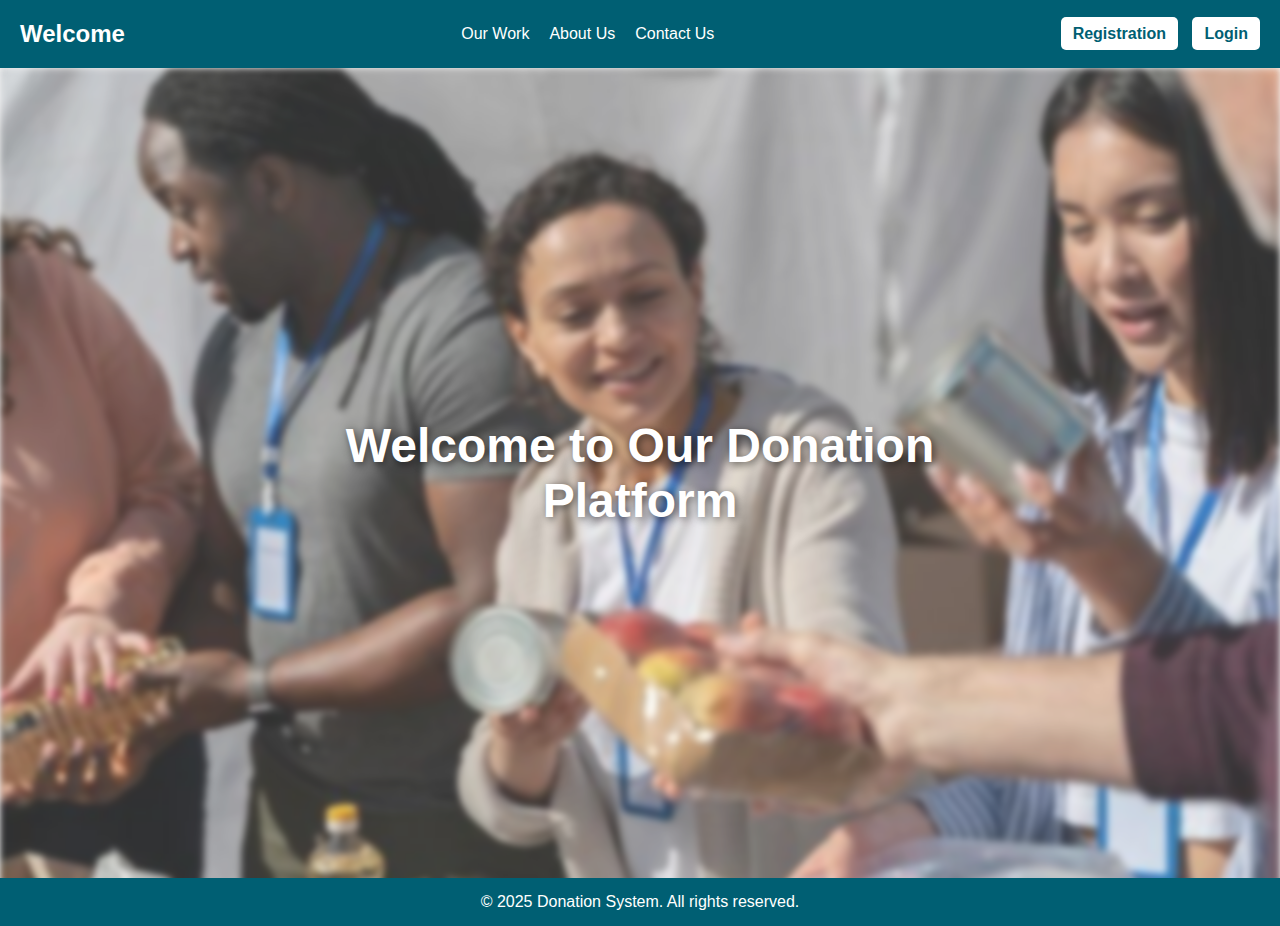
<file: index.html>
<!DOCTYPE html>
<html lang="en">
<head>
  <meta charset="UTF-8" />
  <meta name="viewport" content="width=device-width, initial-scale=1.0" />
  <title>Donation System - Welcome</title>
  <link rel="stylesheet" href="style.css" />
</head>
<body>
  <header>
    <div class="logo">Welcome</div>
    <nav>
      <ul>
        <li><a href="#">Our Work</a></li>
        <li><a href="#">About Us</a></li>
        <li><a href="#">Contact Us</a></li>
      </ul>
    </nav>
    <div class="auth-buttons">
      <a href="registration.html" class="btn">Registration</a>
      <a href="login.html" class="btn">Login</a>
    </div>
  </header>

  <main>
  <div class="image-container">
    <img src="img/welcome.jpg" alt="Welcome Image" class="main-image" />
    <div class="image-text">Welcome to Our Donation Platform</div>
  </div>
  </main>


  <footer>
    <p>&copy; 2025 Donation System. All rights reserved.</p>
  </footer>
</body>
</html>
</file>
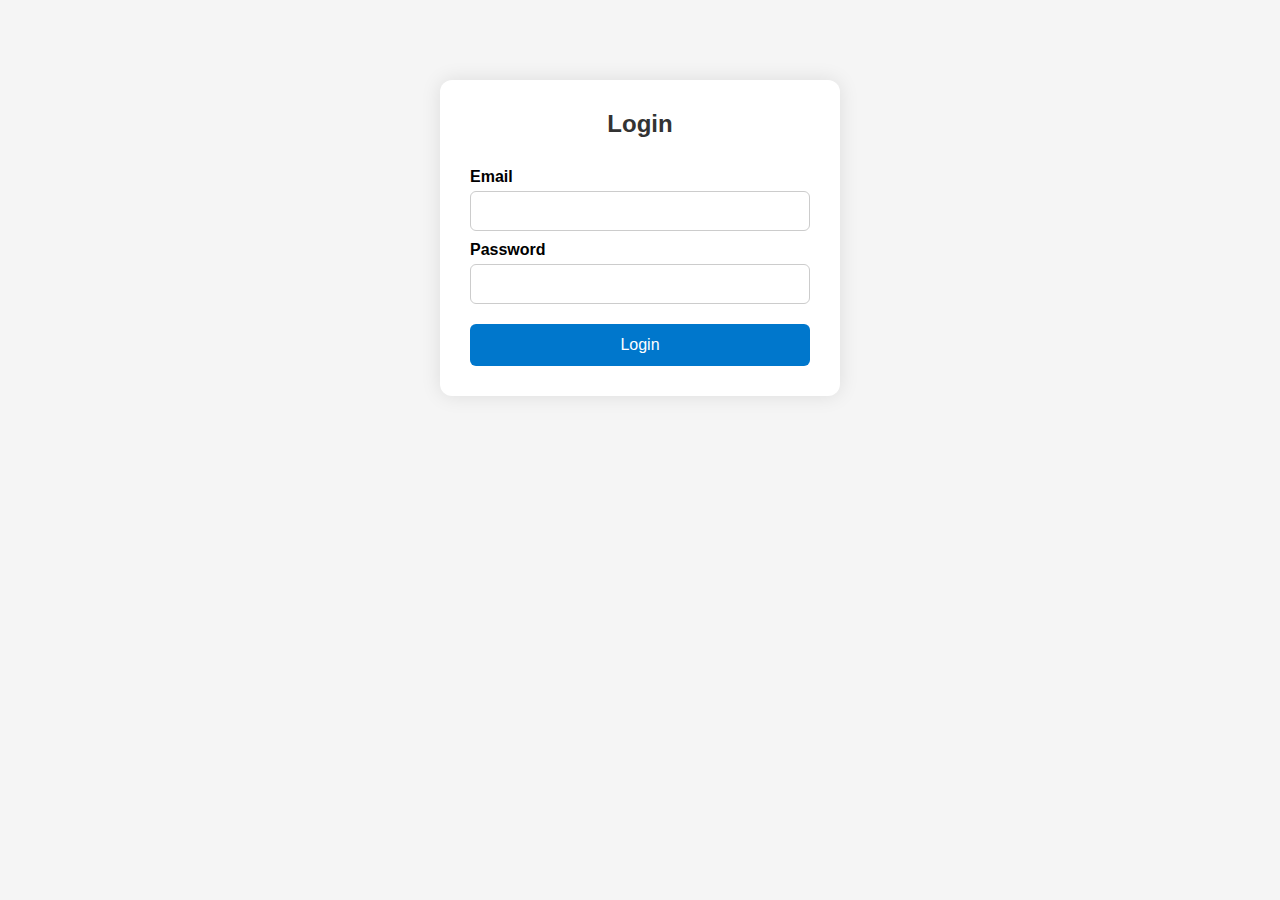
<file: login.html>
<!DOCTYPE html>
<html lang="en">
<head>
  <meta charset="UTF-8" />
  <meta name="viewport" content="width=device-width, initial-scale=1.0" />
  <title>Login</title>
  <link rel="stylesheet" href="style.css" />
</head>
<body>

  <div class="form-container">
    <h2>Login</h2>
    <form action="/login" method="POST">
      <label for="email">Email</label>
      <input type="email" id="email" name="email" required />

      <label for="password">Password</label>
      <input type="password" id="password" name="password" required />

      <button type="submit">Login</button>
    </form>
  </div>

</body>
</html>
</file>
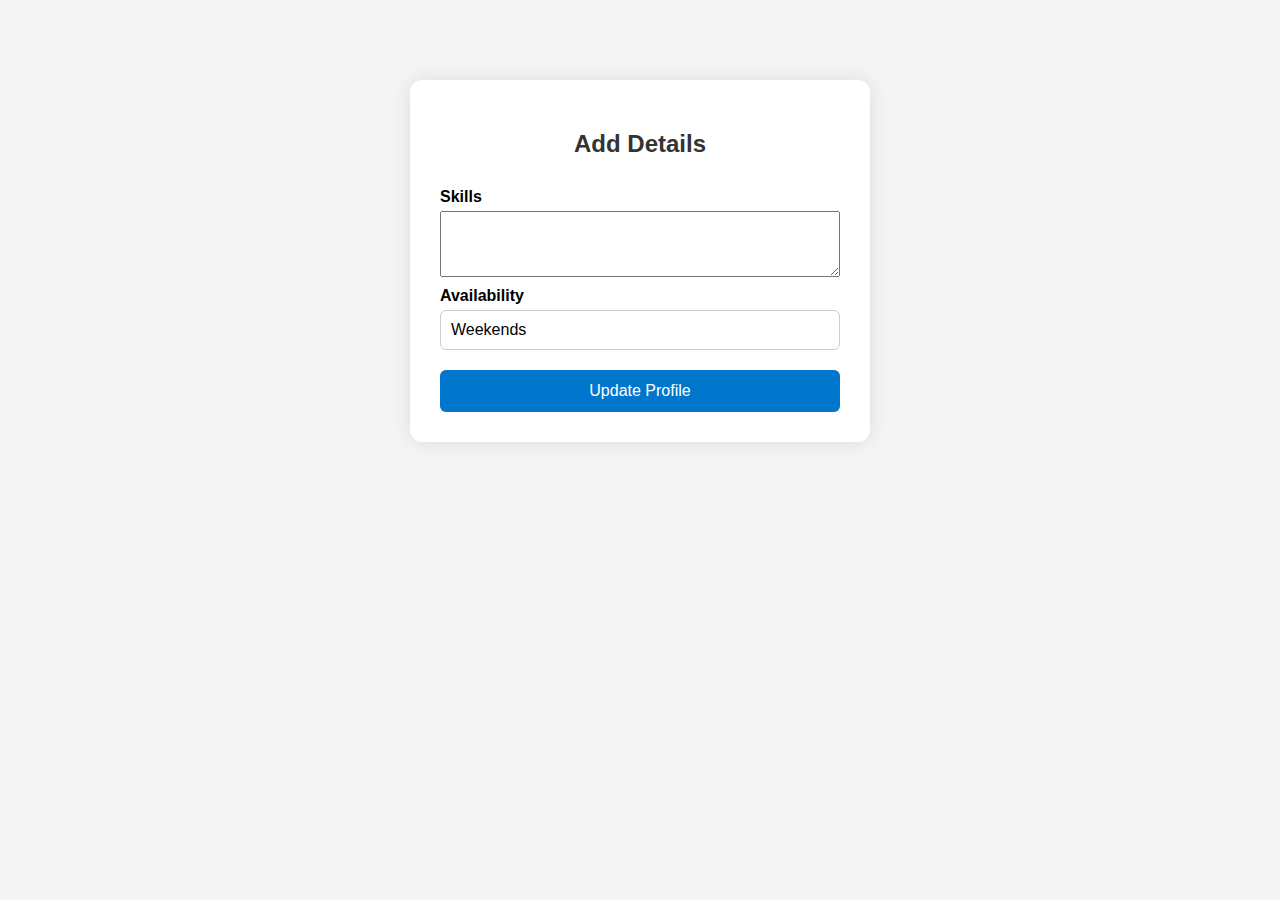
<file: volunteer/profile.html>
<!DOCTYPE html>
<html lang="en">
<head>
  <meta charset="UTF-8" />
  <meta name="viewport" content="width=device-width, initial-scale=1.0" />
  <title>Login</title>
  <link rel="stylesheet" href="style.css" />
</head>
<body>

  <div class="form-container">
    <h2>Add Details</h2>
   <form id="profileForm">
    <label for="name">Skills</label>
    <textarea id="description" name="description" rows="4" required></textarea>

    <label for="availability">Availability</label>
    <input type="text" id="availability" name="availability" value="Weekends" required />

    <button type="submit">Update Profile</button>
  </form>
  </div>

</body>
</html>
</file>
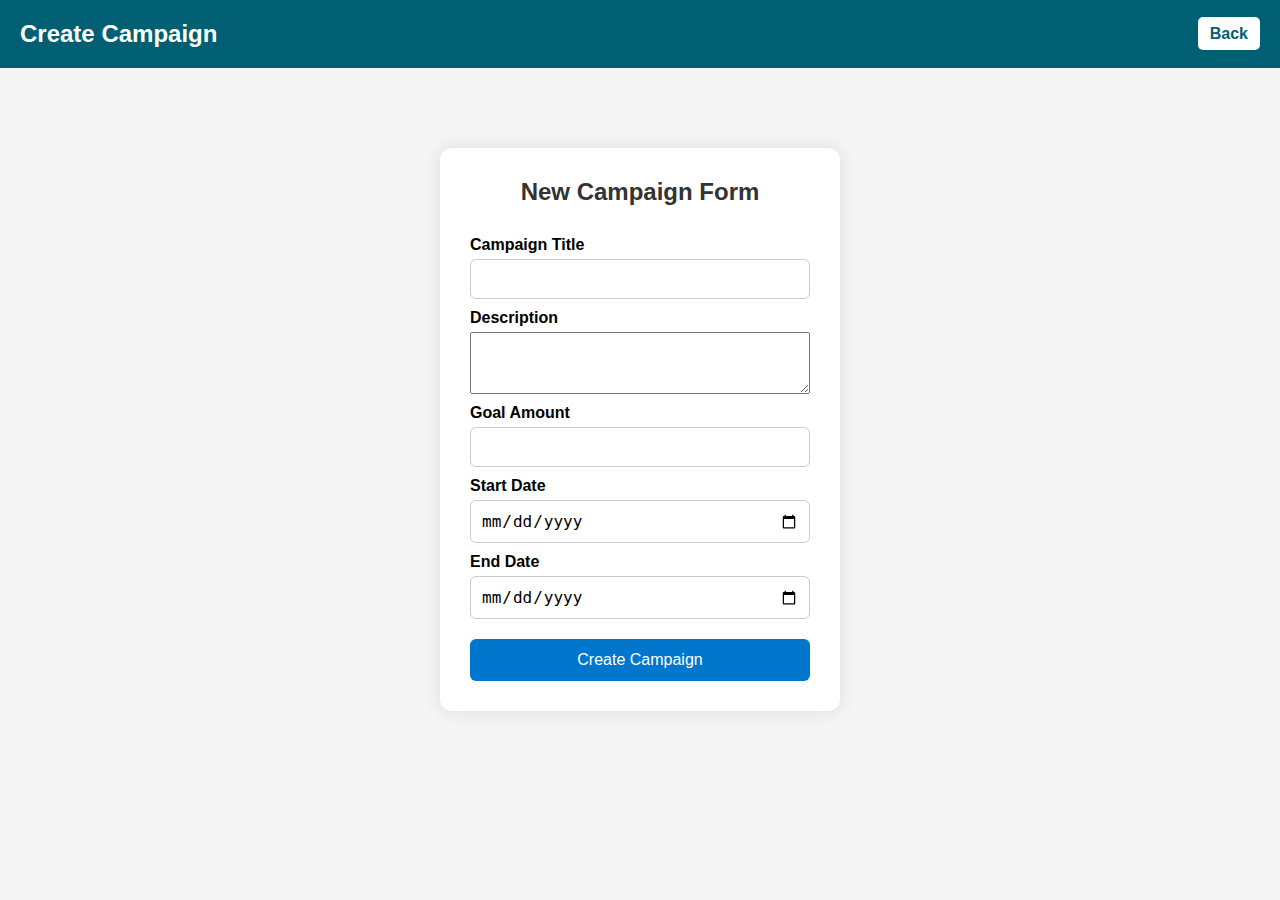
<file: donation-backend/donation-backend/src/main/resources/static/campaign.html>
<!DOCTYPE html>
<html lang="en">
<head>
  <meta charset="UTF-8" />
  <meta name="viewport" content="width=device-width, initial-scale=1.0"/>
  <title>Create Campaign</title>
  <link rel="stylesheet" href="style.css" />
</head>
<body>

  <header>
    <div class="logo">Create Campaign</div>
    <div class="auth-buttons">
      <a href="admin-dashboard.html" class="btn">Back</a>
    </div>
  </header>

  <main>
    <div class="form-container">
      <h2>New Campaign Form</h2>
      <form action="http://localhost:8080/api/campaigns" method="POST" id="campaignForm">
        <label for="title">Campaign Title</label>
        <input type="text" id="title" name="title" required />

        <label for="description">Description</label>
        <textarea id="description" name="description" rows="4" required></textarea>

        <label for="goal">Goal Amount </label>
        <input type="number" id="goal" name="goal_amount" step="0.01" required />
        
        <label for="start">Start Date</label>
        <input type="date" id="start" name="start_date" required />

        <label for="end">End Date</label>
        <input type="date" id="end" name="end_date" required />

        <button type="submit">Create Campaign</button>
      </form>
    </div>
  </main>

  <script src="js/campaign.js"></script>
</body>
</html>
</file>
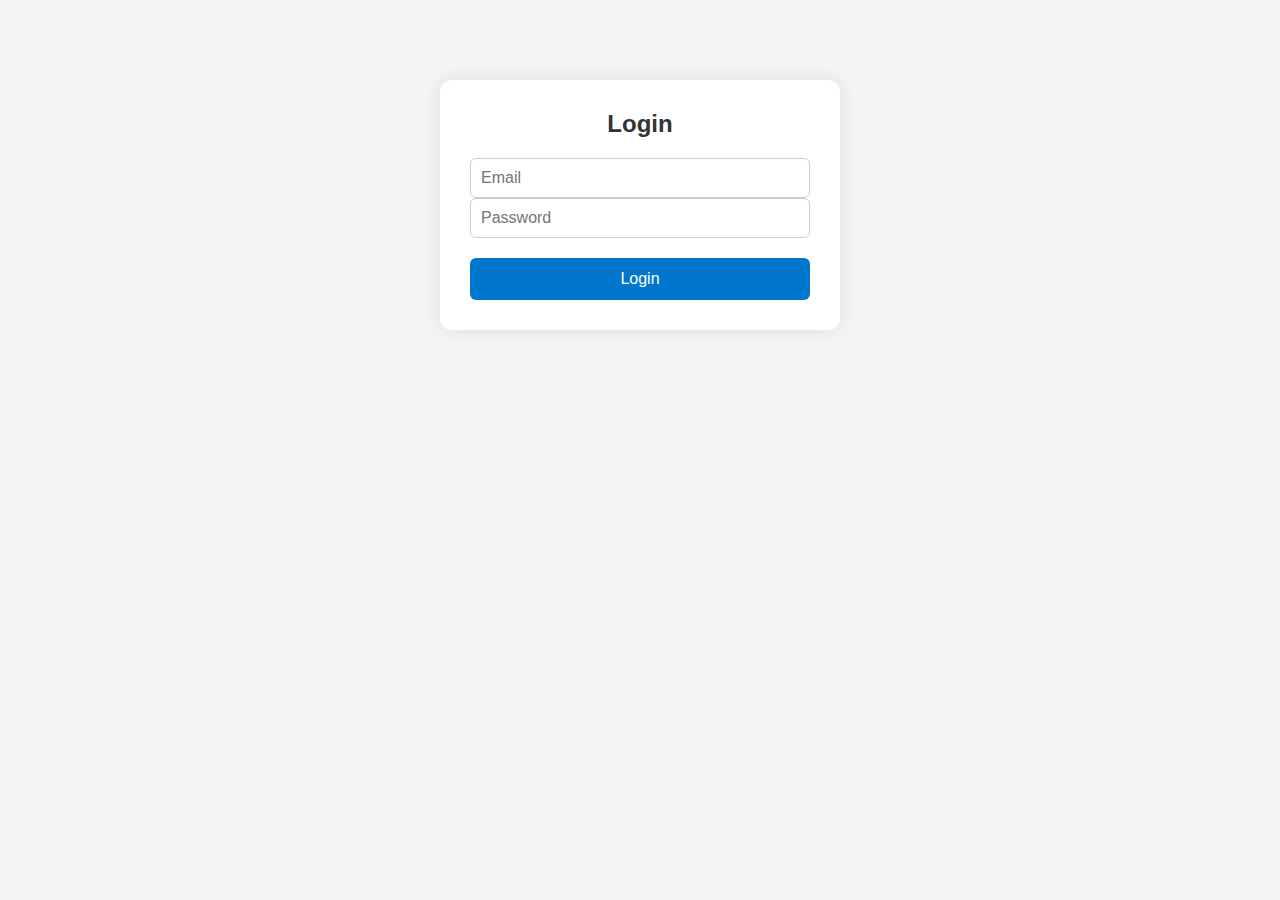
<file: donation-backend/donation-backend/src/main/resources/static/login.html>
<!DOCTYPE html>
<html lang="en">
<head>
  <meta charset="UTF-8" />
  <meta name="viewport" content="width=device-width, initial-scale=1.0" />
  <title>Login</title>
  <link rel="stylesheet" href="style.css" />
</head>
<body>

  <div class="form-container">
    <h2>Login</h2>
    <form id="login-form">
  <input type="email" id="email" placeholder="Email" required />
  <input type="password" id="password" placeholder="Password" required />
  <button type="submit">Login</button>
</form>

<script>
document.getElementById("login-form").addEventListener("submit", async function(e) {
  e.preventDefault();

  const email = document.getElementById("email").value;
  const password = document.getElementById("password").value;

  try {
    const response = await fetch("http://localhost:8080/api/login", {
      method: "POST",
      headers: {
        "Content-Type": "application/x-www-form-urlencoded",
      },
      body: `email=${email}&password=${password}`
    });

    const result = await response.text();

    if (response.ok) {
      // Extract role from response (e.g. "Login successful as donor")
      const role = result.split(" ").pop();

      // Redirect based on role
      if (role === "donor") {
        window.location.href = "http://127.0.0.1:5500/donation-backend/donation-backend/src/main/resources/static/donor/donor.html";
      } else if (role === "volunteer") {
        window.location.href = "http://127.0.0.1:5500/donation-backend/donation-backend/src/main/resources/static/volunteer/dashboard.html";
      } else if (role === "admin") {
        window.location.href = "admin/admin.html";
      } else {
        alert("Unknown role.");
      }
    } else {
      alert(result); // show error from backend
    }
  } catch (err) {
    alert("Error logging in. Check backend connection.");
  }
});
</script>


</body>
</html>
</file>
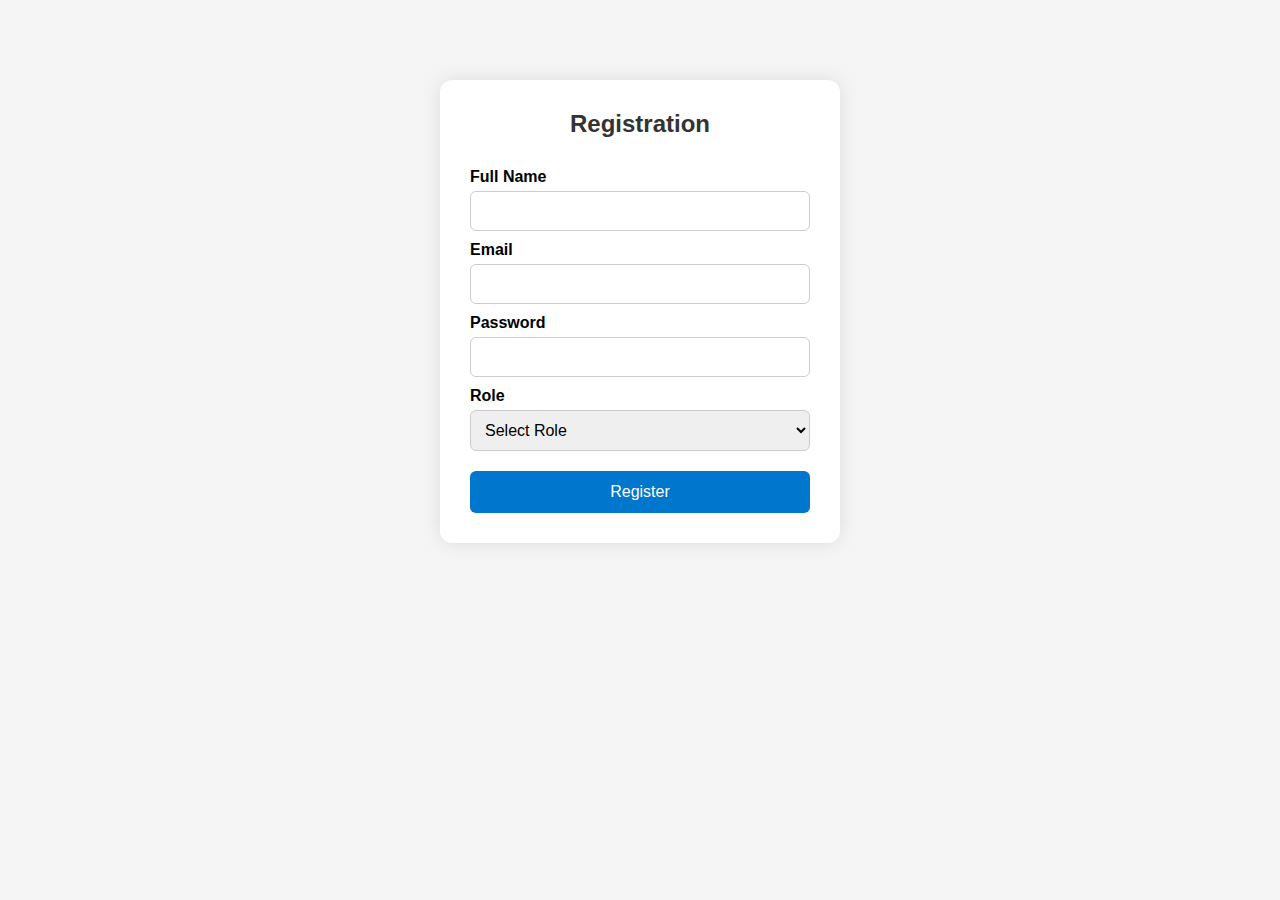
<file: donation-backend/donation-backend/src/main/resources/static/registration.html>
<!DOCTYPE html>
<html lang="en">
<head>
  <meta charset="UTF-8" />
  <meta name="viewport" content="width=device-width, initial-scale=1.0" />
  <title>Register</title>
  <link rel="stylesheet" href="style.css" />
</head>
<body>

  <div class="form-container">
    <h2>Registration</h2>
    <form action="http://localhost:8080/api/register" method="POST" id="registrationForm">
      <label for="name">Full Name</label>
      <input type="text" id="name" name="name" required />

      <label for="email">Email</label>
      <input type="email" id="email" name="email" required />

      <label for="password">Password</label>
      <input type="password" id="password" name="password" required />

      <label for="role">Role</label>
      <select id="role" name="role" required>
        <option value="">Select Role</option>
        <option value="donor">Donor</option>
        <option value="volunteer">Volunteer</option>
      </select>

      <button type="submit">Register</button>
    </form>
  </div>
<script src="js/register.js"></script>
</body>
</html>
</file>
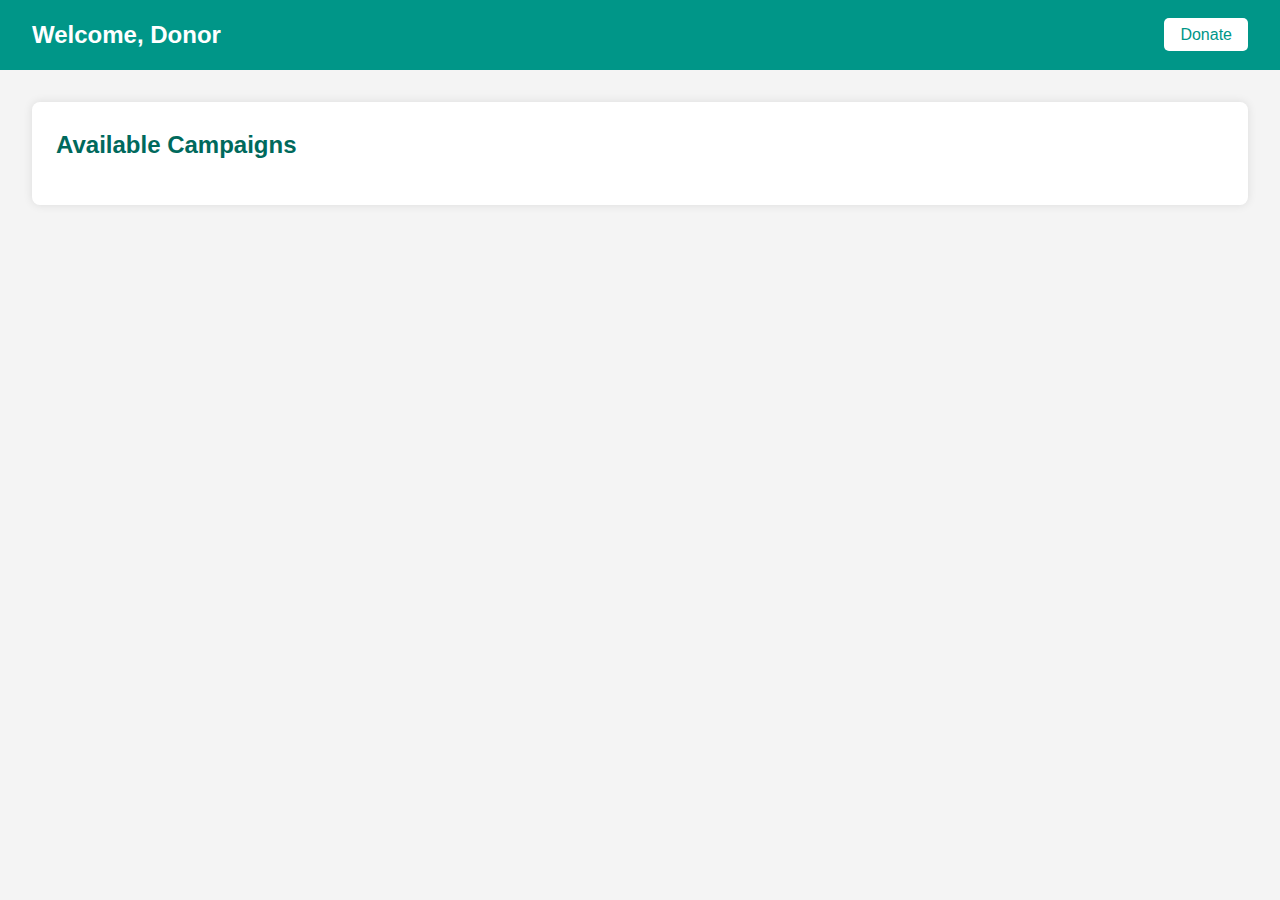
<file: donation-backend/donation-backend/src/main/resources/static/donor/donor.html>
<!DOCTYPE html>
<html lang="en">
<head>
  <meta charset="UTF-8" />
  <title>Donor Dashboard</title>
  <link rel="stylesheet" href="style.css" />
</head>
<body>
  <header>
    <div class="logo">Welcome, Donor</div>
    <div class="auth-buttons">
      <a href="donate.html" class="btn">Donate</a>
    </div>
  </header>
  <main>
  <section id="campaigns">
    <h2>Available Campaigns</h2>
    <div id="campaignList"></div>
  </section>
</main>

<script>
  // Fetch campaign data from Spring Boot
  fetch('http://localhost:8080/api/campaigns')
    .then(response => response.json())
    .then(data => {
      const list = document.getElementById('campaignList');

      if (data.length === 0) {
        list.innerHTML = "<p>No campaigns found.</p>";
        return;
      }

      data.forEach(campaign => {
        const div = document.createElement('div');
        div.innerHTML = `
          <h3>${campaign.title}</h3>
          <p>${campaign.description}</p>
          <p><strong>Goal:</strong> ${campaign.goalAmount}</p>
          <p><strong>From:</strong> ${campaign.startDate} <strong>To:</strong> ${campaign.endDate}</p>
          <hr/>
        `;
        list.appendChild(div);
      });
    })
    .catch(error => {
      console.error('Error fetching campaigns:', error);
    });
</script>
</body>
</html>
</file>
<file: style.css>
* {
  margin: 0;
  padding: 0;
  box-sizing: border-box;
}

body {
  font-family: Arial, sans-serif;
  background-color: #f5f5f5;
}

header {
  display: flex;
  justify-content: space-between;
  align-items: center;
  padding: 20px;
  background-color: #005f73;
  color: white;
}

.logo {
  font-size: 24px;
  font-weight: bold;
}

nav ul {
  list-style: none;
  display: flex;
  gap: 20px;
}

nav ul li a {
  color: white;
  text-decoration: none;
}

.auth-buttons .btn {
  background-color: white;
  color: #005f73;
  padding: 8px 12px;
  margin-left: 10px;
  text-decoration: none;
  border-radius: 5px;
  font-weight: bold;
}

.image-container {
  position: relative;
  width: 100%;
  max-height: 90vh; /* adjust as needed */
  overflow: hidden;
}

.main-image {
  width: 100%;
  height: auto;
  display: block;
  filter: blur(3px); /* Optional: make image blurry */
  opacity: 0.8;
}

.image-text {
  position: absolute;
  top: 50%;
  left: 50%;
  transform: translate(-50%, -50%);
  color: white;
  font-size: 3rem;
  font-weight: bold;
  text-align: center;
  text-shadow: 2px 2px 8px rgba(0, 0, 0, 0.6);
  z-index: 1;
}


footer {
  background-color: #005f73;
  color: white;
  text-align: center;
  padding: 15px;
  position: relative;
  bottom: 0;
  width: 100%;
}

.form-container {
  width: 90%;
  max-width: 400px;
  margin: 80px auto;
  padding: 30px;
  background: #fff;
  border-radius: 12px;
  box-shadow: 0 0 20px rgba(0,0,0,0.1);
  font-family: Arial, sans-serif;
}

.form-container h2 {
  text-align: center;
  margin-bottom: 20px;
  color: #333;
}

form {
  display: flex;
  flex-direction: column;
}

label {
  margin: 10px 0 5px;
  font-weight: bold;
}

input,
select {
  padding: 10px;
  font-size: 1rem;
  border: 1px solid #ccc;
  border-radius: 6px;
}

button {
  margin-top: 20px;
  padding: 12px;
  background-color: #0077cc;
  color: white;
  border: none;
  border-radius: 6px;
  cursor: pointer;
  font-size: 1rem;
}

button:hover {
  background-color: #005fa3;
}
</file>
<file: volunteer/style.css>
body {
  font-family: Arial, sans-serif;
  margin: 0;
  padding: 0;
  background: #f4f4f4;
}

header {
  background: #0066cc;
  color: white;
  padding: 1rem;
  display: flex;
  justify-content: space-between;
  align-items: center;
}

nav a {
  color: white;
  margin-left: 1rem;
  text-decoration: none;
}

.auth-buttons .btn {
  background-color: white;
  color: #005f73;
  padding: 8px 12px;
  margin-left: 10px;
  text-decoration: none;
  border-radius: 5px;
  font-weight: bold;
}

main {
  padding: 2rem;
}

section {
  background: white;
  padding: 1rem;
  margin-bottom: 1rem;
  border-radius: 8px;
}

.form-container {
  width: 90%;
  max-width: 400px;
  margin: 80px auto;
  padding: 30px;
  background: #fff;
  border-radius: 12px;
  box-shadow: 0 0 20px rgba(0,0,0,0.1);
  font-family: Arial, sans-serif;
}

.form-container h2 {
  text-align: center;
  margin-bottom: 20px;
  color: #333;
}

form {
  display: flex;
  flex-direction: column;
}

label {
  margin: 10px 0 5px;
  font-weight: bold;
}

input,
select {
  padding: 10px;
  font-size: 1rem;
  border: 1px solid #ccc;
  border-radius: 6px;
}

button {
  margin-top: 20px;
  padding: 12px;
  background-color: #0077cc;
  color: white;
  border: none;
  border-radius: 6px;
  cursor: pointer;
  font-size: 1rem;
}

button:hover {
  background-color: #005fa3;
}
</file>
<file: donation-backend/donation-backend/src/main/resources/static/style.css>
* {
  margin: 0;
  padding: 0;
  box-sizing: border-box;
}

body {
  font-family: Arial, sans-serif;
  background-color: #f5f5f5;
}

header {
  display: flex;
  justify-content: space-between;
  align-items: center;
  padding: 20px;
  background-color: #005f73;
  color: white;
}

.logo {
  font-size: 24px;
  font-weight: bold;
}

nav ul {
  list-style: none;
  display: flex;
  gap: 20px;
}

nav ul li a {
  color: white;
  text-decoration: none;
}

.auth-buttons .btn {
  background-color: white;
  color: #005f73;
  padding: 8px 12px;
  margin-left: 10px;
  text-decoration: none;
  border-radius: 5px;
  font-weight: bold;
}

.image-container {
  position: relative;
  width: 100%;
  max-height: 90vh; /* adjust as needed */
  overflow: hidden;
}

.main-image {
  width: 100%;
  height: auto;
  display: block;
  filter: blur(3px); /* Optional: make image blurry */
  opacity: 0.8;
}

.image-text {
  position: absolute;
  top: 50%;
  left: 50%;
  transform: translate(-50%, -50%);
  color: white;
  font-size: 3rem;
  font-weight: bold;
  text-align: center;
  text-shadow: 2px 2px 8px rgba(0, 0, 0, 0.6);
  z-index: 1;
}


footer {
  background-color: #005f73;
  color: white;
  text-align: center;
  padding: 15px;
  position: relative;
  bottom: 0;
  width: 100%;
}

.form-container {
  width: 90%;
  max-width: 400px;
  margin: 80px auto;
  padding: 30px;
  background: #fff;
  border-radius: 12px;
  box-shadow: 0 0 20px rgba(0,0,0,0.1);
  font-family: Arial, sans-serif;
}

.form-container h2 {
  text-align: center;
  margin-bottom: 20px;
  color: #333;
}

form {
  display: flex;
  flex-direction: column;
}

label {
  margin: 10px 0 5px;
  font-weight: bold;
}

input,
select {
  padding: 10px;
  font-size: 1rem;
  border: 1px solid #ccc;
  border-radius: 6px;
}

button {
  margin-top: 20px;
  padding: 12px;
  background-color: #0077cc;
  color: white;
  border: none;
  border-radius: 6px;
  cursor: pointer;
  font-size: 1rem;
}

button:hover {
  background-color: #005fa3;
}
</file>
<file: donation-backend/donation-backend/src/main/resources/static/donor/style.css>
/* Reset some browser styles */
* {
  margin: 0;
  padding: 0;
  box-sizing: border-box;
}

body {
  font-family: 'Segoe UI', sans-serif;
  background-color: #f4f4f4;
  color: #333;
  line-height: 1.6;
}

/* Header */
header {
  background-color: #009688;
  color: #fff;
  padding: 1rem 2rem;
  display: flex;
  justify-content: space-between;
  align-items: center;
}

.logo {
  font-size: 1.5rem;
  font-weight: bold;
}

.auth-buttons .btn {
  background-color: #ffffff;
  color: #009688;
  padding: 0.5rem 1rem;
  text-decoration: none;
  border-radius: 5px;
  margin-left: 1rem;
  transition: 0.3s ease;
}

.auth-buttons .btn:hover {
  background-color: #e0f2f1;
}

/* Main layout */
main {
  padding: 2rem;
  display: flex;
  flex-direction: column;
  gap: 2rem;
}

/* Section styles */
section {
  background: #ffffff;
  padding: 1.5rem;
  border-radius: 8px;
  box-shadow: 0 0 10px rgba(0, 0, 0, 0.1);
}

section h2 {
  margin-bottom: 1rem;
  color: #00695c;
}

/* List styles */
ul {
  list-style: none;
}

li {
  padding: 0.5rem 0;
  border-bottom: 1px solid #ddd;
}

/* Responsive (optional) */
@media (max-width: 768px) {
  header {
    flex-direction: column;
    align-items: flex-start;
  }

  .auth-buttons {
    margin-top: 1rem;
  }
}

.form-container {
  max-width: 500px;
  margin: auto;
  background-color: #fff;
  padding: 2rem;
  border-radius: 8px;
  box-shadow: 0 2px 8px rgba(0,0,0,0.1);
}

form label {
  display: block;
  margin: 1rem 0 0.5rem;
}

form input, form select, form button {
  width: 100%;
  padding: 0.6rem;
  border: 1px solid #ccc;
  border-radius: 4px;
}

form button {
  background-color: #009688;
  color: white;
  margin-top: 1.5rem;
  cursor: pointer;
  transition: background 0.3s;
}

form button:hover {
  background-color: #00796b;
}
</file>
